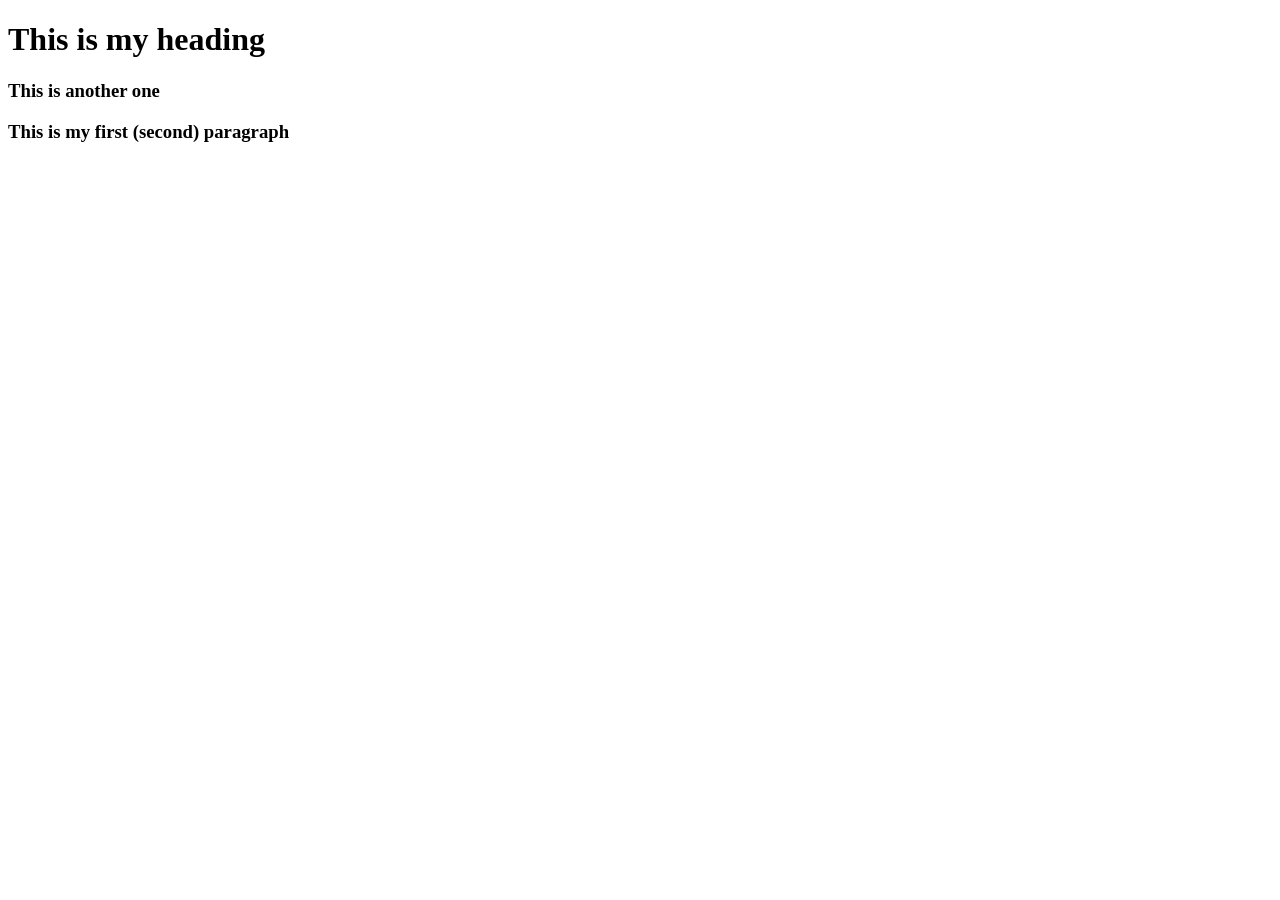
<file: ma1800-week-01-starter/headings-paragraphs/index.html>
<!DOCTYPE html>
<html lang="en">
<head>
  <meta charset="UTF-8">
  <meta name="viewport" content="width=device-width, initial-scale=1.0">
  <title>Headings and Paragraphs</title>
</head>
<body>
  <h1>This is my heading</h1>
  <h3>This is another one
    <p> This is my first (second) paragraph</p>
  </h3>

  <!-- Add different heading levels and paragraphs here -->


</html>
<html>  
  <body>
</file>
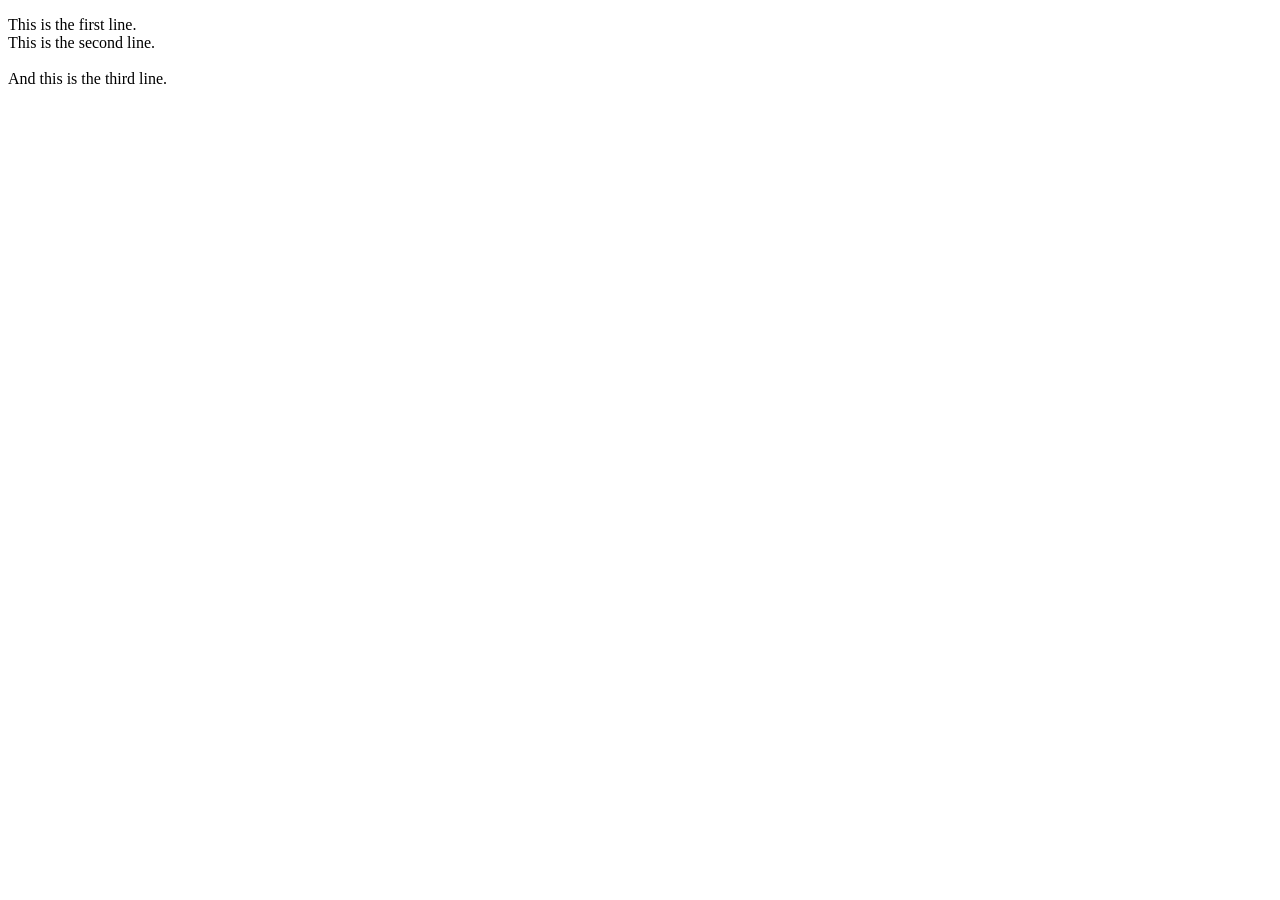
<file: ma1800-week-01-starter/line-breaks-rules/index.html>
<!DOCTYPE html>
<html lang="en">
<head>
  <meta charset="UTF-8">
  <meta name="viewport" content="width=device-width, initial-scale=1.0">
  <title>Line Breaks and Horizontal Rules</title>
</head>
<body>

  <p>This is the first line.
    <br>This is the second line. <br> <br>
    And this is the third line.</p>

    

  <!-- Add line breaks and horizontal rules -->

</body>
</html>
</file>
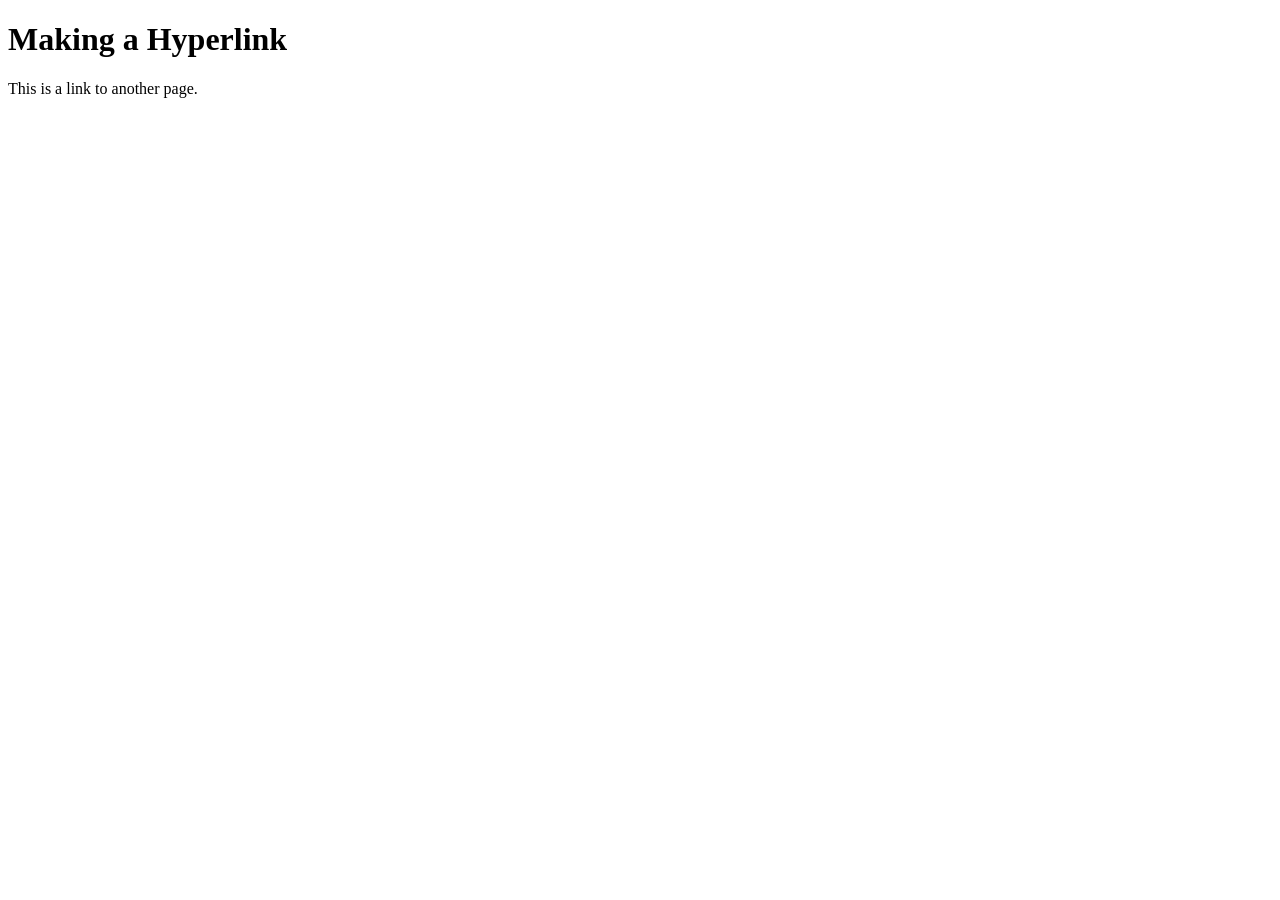
<file: ma1800-week-02-starter/hyperlinks/index.html>
<!DOCTYPE html>
<html lang="en">
<head>
  <meta charset="UTF-8">
  <meta name="viewport" content="width=device-width, initial-scale=1.0">
  <title>Hyperlinks</title>
</head>
<body>
  <h1>Making a Hyperlink</h1>
  <p>This is a link to another page.</p>

  <!-- Add a hyperlink to page1.html -->
</body>
</html>
</file>
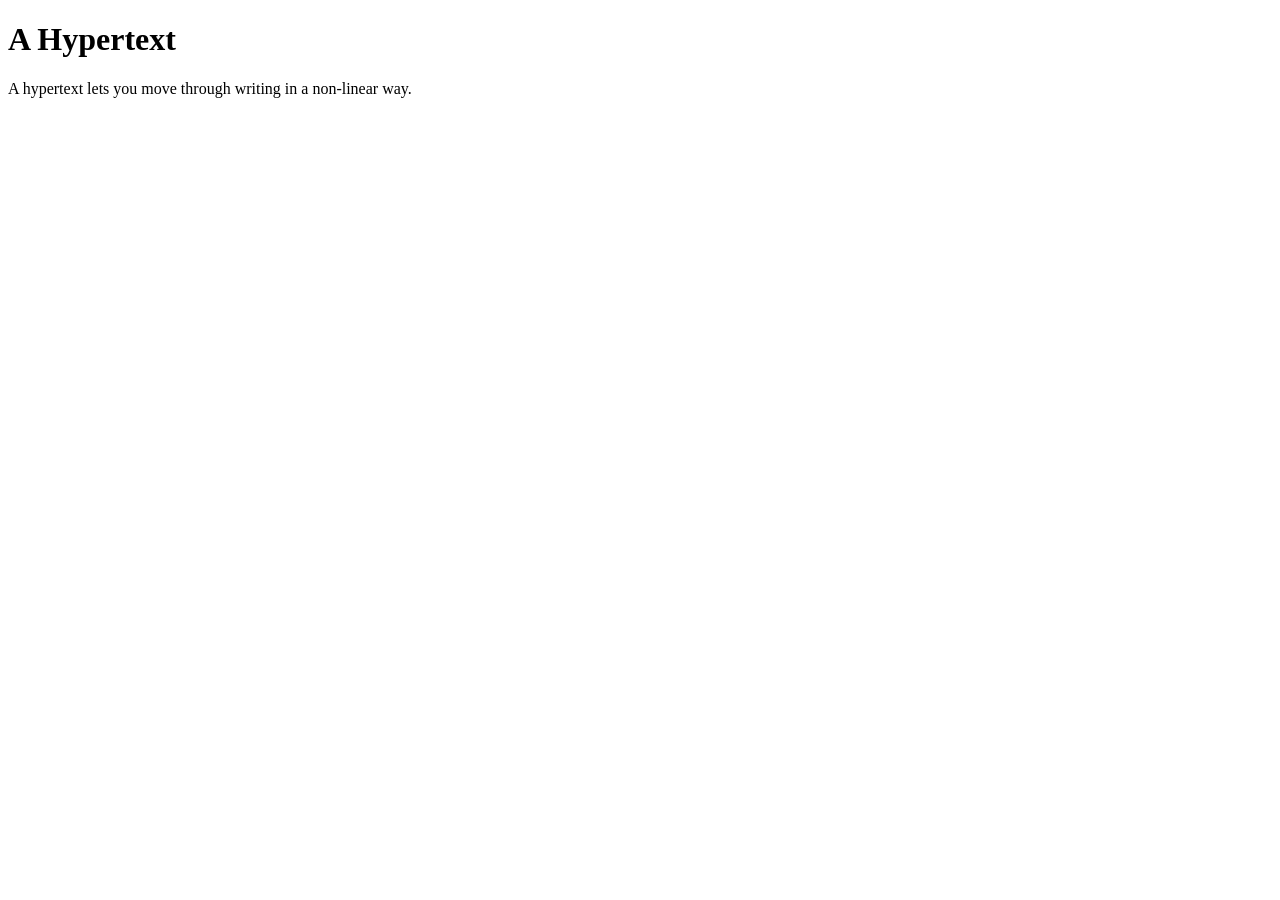
<file: ma1800-week-02-starter/hypertext/index.html>
<!DOCTYPE html>
<html lang="en">
<head>
  <meta charset="UTF-8">
  <meta name="viewport" content="width=device-width, initial-scale=1.0">
  <title>Hypertext</title>
</head>
<body>
  <h1>A Hypertext</h1>
  <p>A hypertext lets you move through writing in a non-linear way.</p>

  <!-- Add links to page1.html and page2.html -->
</body>
</html>
</file>
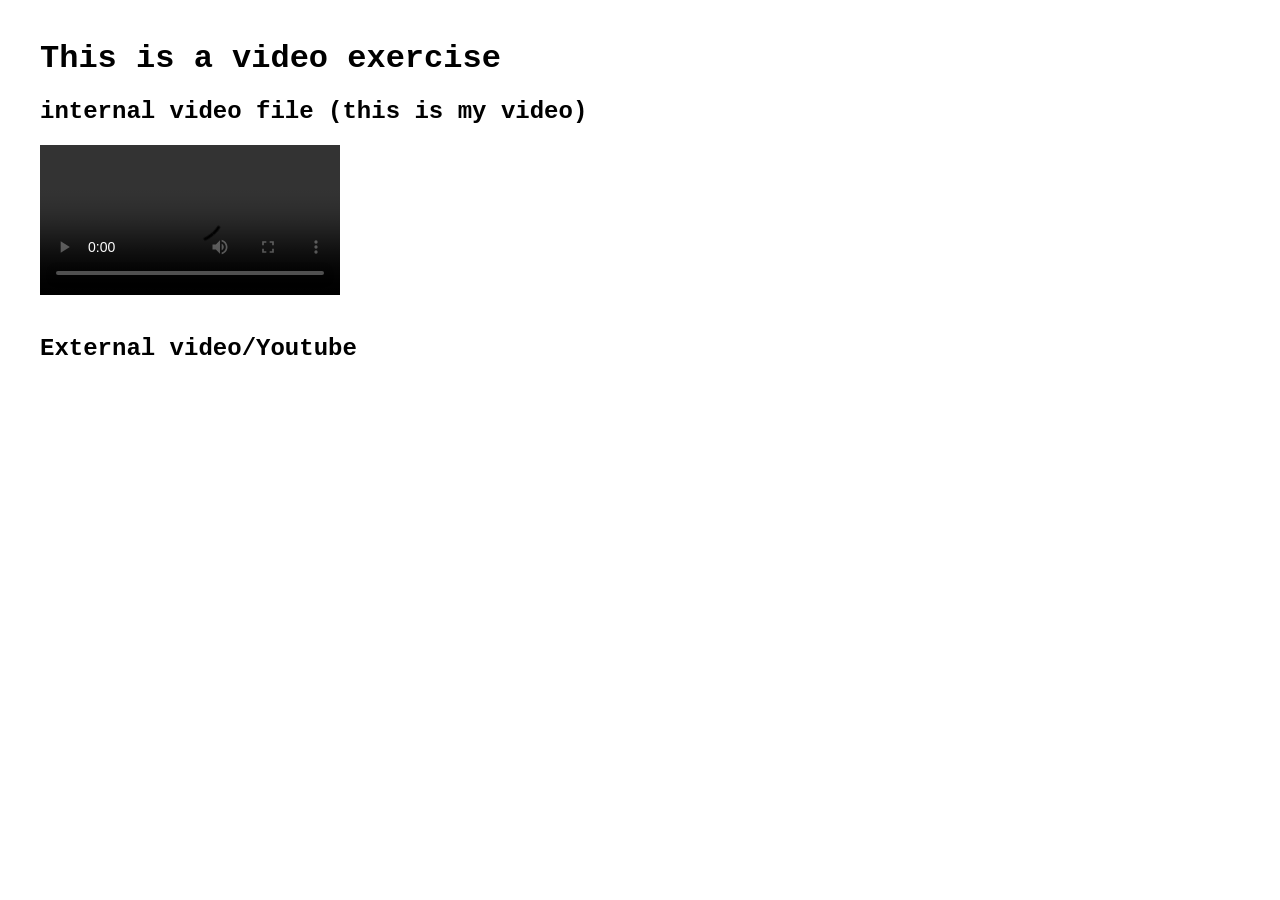
<file: week-09-project-draft/page2.html>
<html>
    <head>

        <style>
            body{

                font-family: 'Courier New', Courier, monospace;
                background:white ;
                margin: 40px;

        .video-box{ 
            width: 600px;
            margin-bottom: 40px;}

        


            }


        </style>




    </head>


    <body>

        <h1>This is a video exercise</h1>

        <div class="video-box">

            <h2>internal video file (this is my video)</h2>

            

            <video controls>
                <source src="assets-week-09/video-clip.mp4" type="video/mp4">


            </video>


        </div>

        <div class="video-box">

            <h2>External video/Youtube</h2>

        <iframe width="560" height="315" src="https://www.youtube.com/embed/7gODEWHNI38?si=CDB8a8HT7m3cdUjA" title="YouTube video player" frameborder="0" allow="accelerometer; autoplay; clipboard-write; encrypted-media; gyroscope; picture-in-picture; web-share" referrerpolicy="strict-origin-when-cross-origin" allowfullscreen></iframe>


        </div>




    </body>




















</html>
</file>
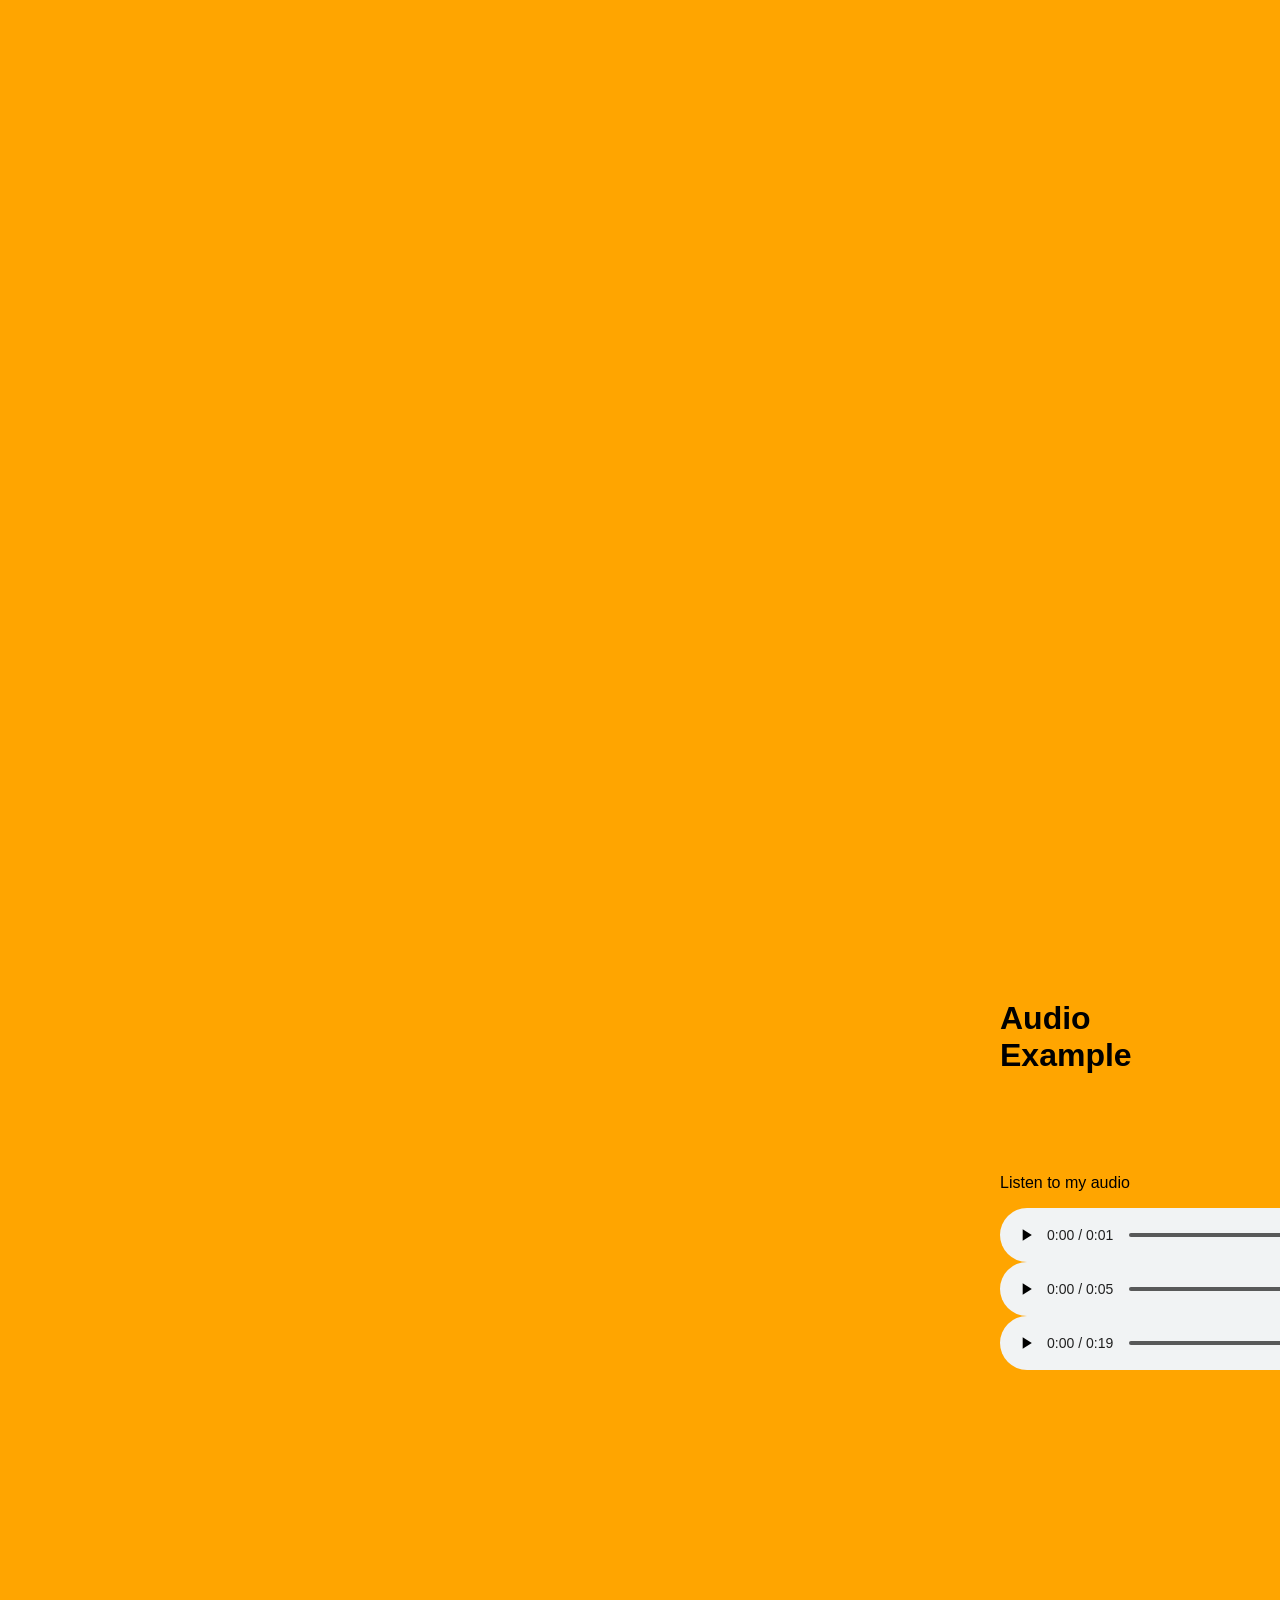
<file: week-09-project-draft/page3.html>
<html>


<head>
    <style>

        body{
            background: orange;
            font-family: 'Segoe UI', Tahoma, Geneva, Verdana, sans-serif;
            margin: 1000px;
        }
        .audio-box{

            width: 1000px;
            margin-top: 100px;
        }

        audio{
            width: 100%;
        }




    </style>




</head>


<body>

    <h1>Audio Example</h1>

    <div class="audio-box">

        <p> Listen to my audio</p>
        <audio controls>

            <source src="assets-week-09/pizzapoes__meow.mp3" type="audio/mpeg">


        </audio>


         <audio controls>

            <source src="assets-week-09/richerlandtv__cat-howlgrowl-2.mp3" type="audio/mpeg">

    


        </audio>

         <audio controls>

            <source src="assets-week-09/maleryberg__ringtone-trippy-cats.mp3" type="audio/mpeg">


        </audio>





    </div>






</body>









</html>
</file>
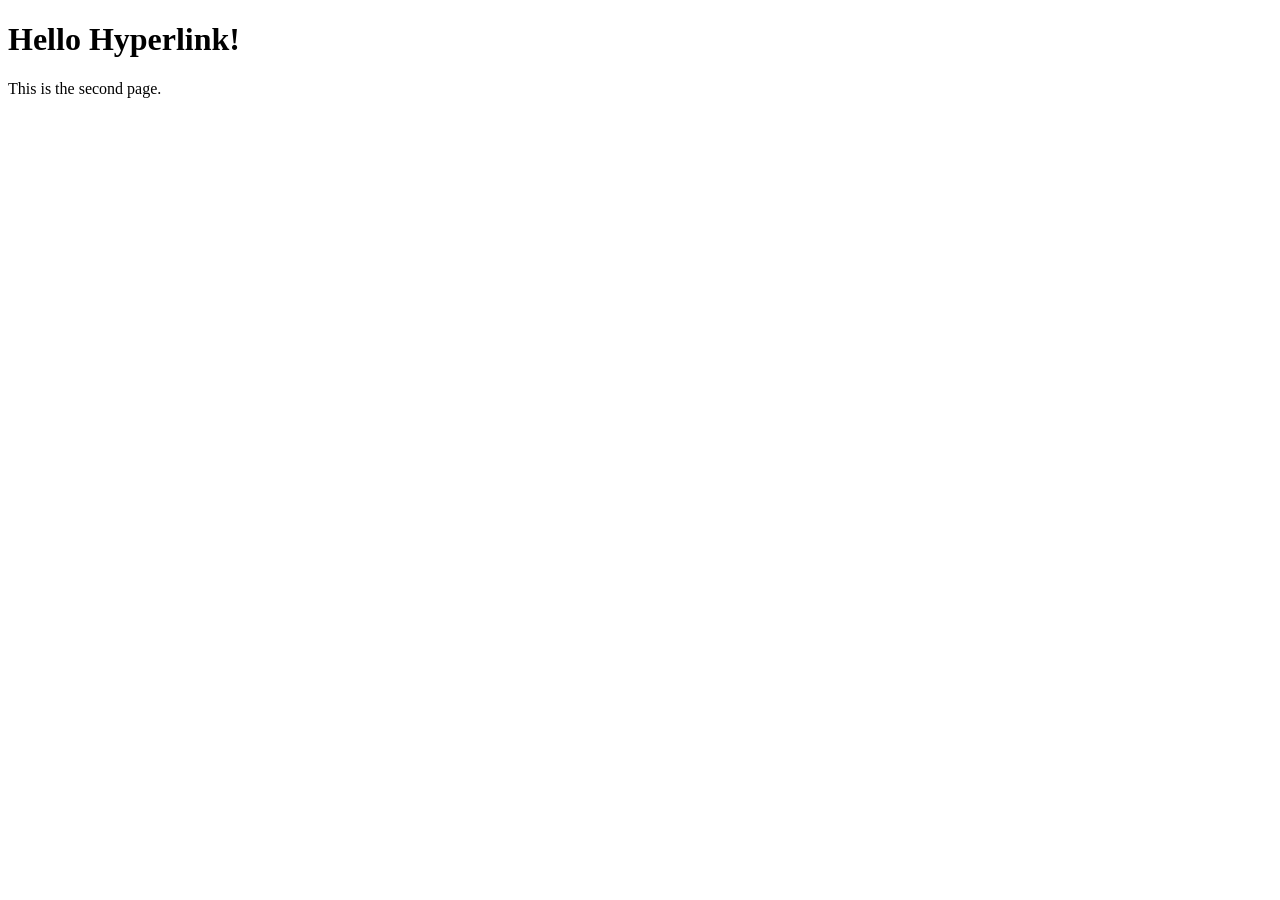
<file: ma1800-week-02-starter/hyperlinks/page1.html>
<!DOCTYPE html>
<html lang="en">
<head>
  <meta charset="UTF-8">
  <meta name="viewport" content="width=device-width, initial-scale=1.0">
  <title>Page 1</title>
</head>
<body>
  <h1>Hello Hyperlink!</h1>
  <p>This is the second page.</p>

  <!-- Add a link back to index.html -->
</body>
</html>
</file>
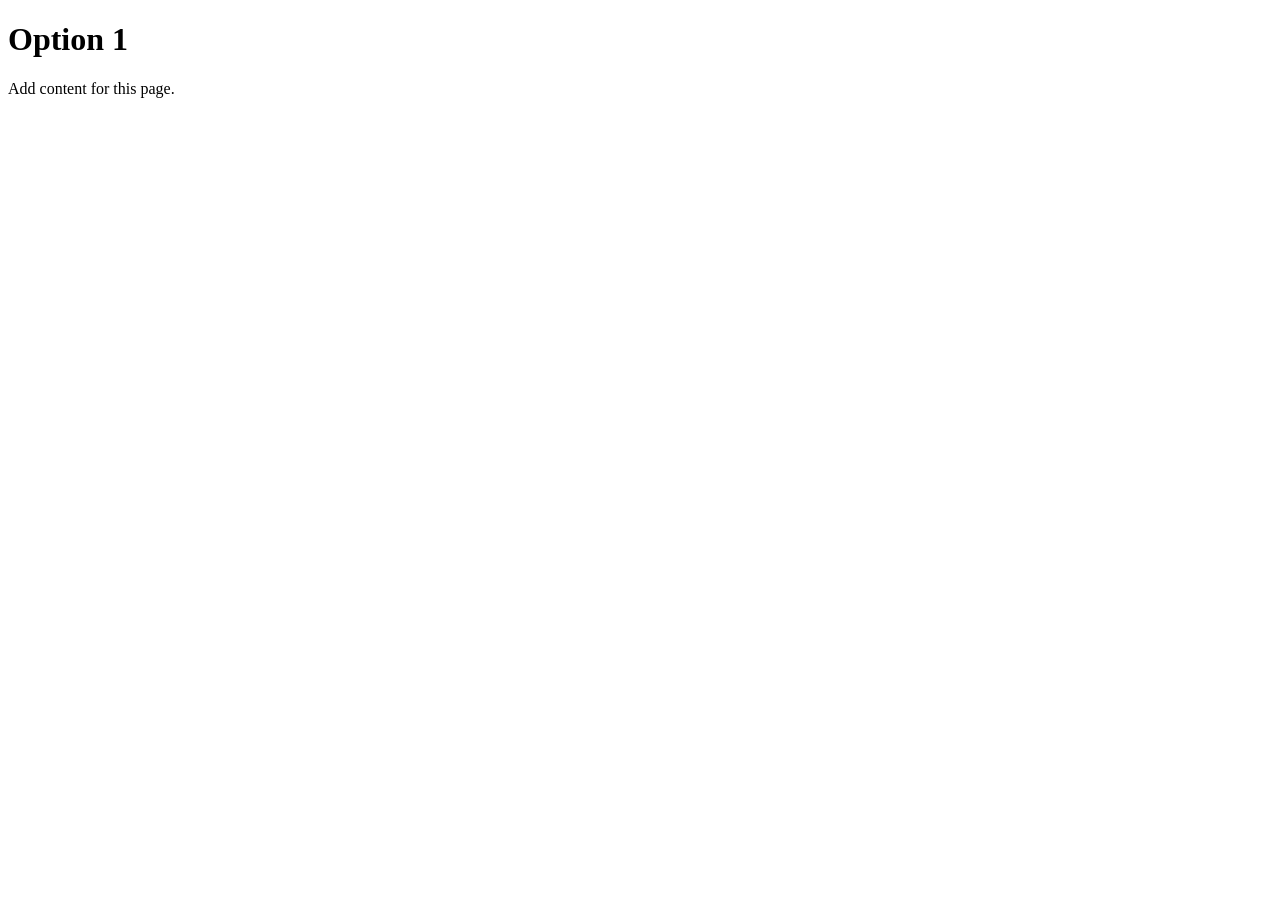
<file: ma1800-week-02-starter/hypertext/page1.html>
<!DOCTYPE html>
<html lang="en">
<head>
  <meta charset="UTF-8">
  <meta name="viewport" content="width=device-width, initial-scale=1.0">
  <title>Option 1</title>
</head>
<body>
  <h1>Option 1</h1>
  <p>Add content for this page.</p>

  <!-- Add links to connect this page to the other pages -->
</body>
</html>
</file>
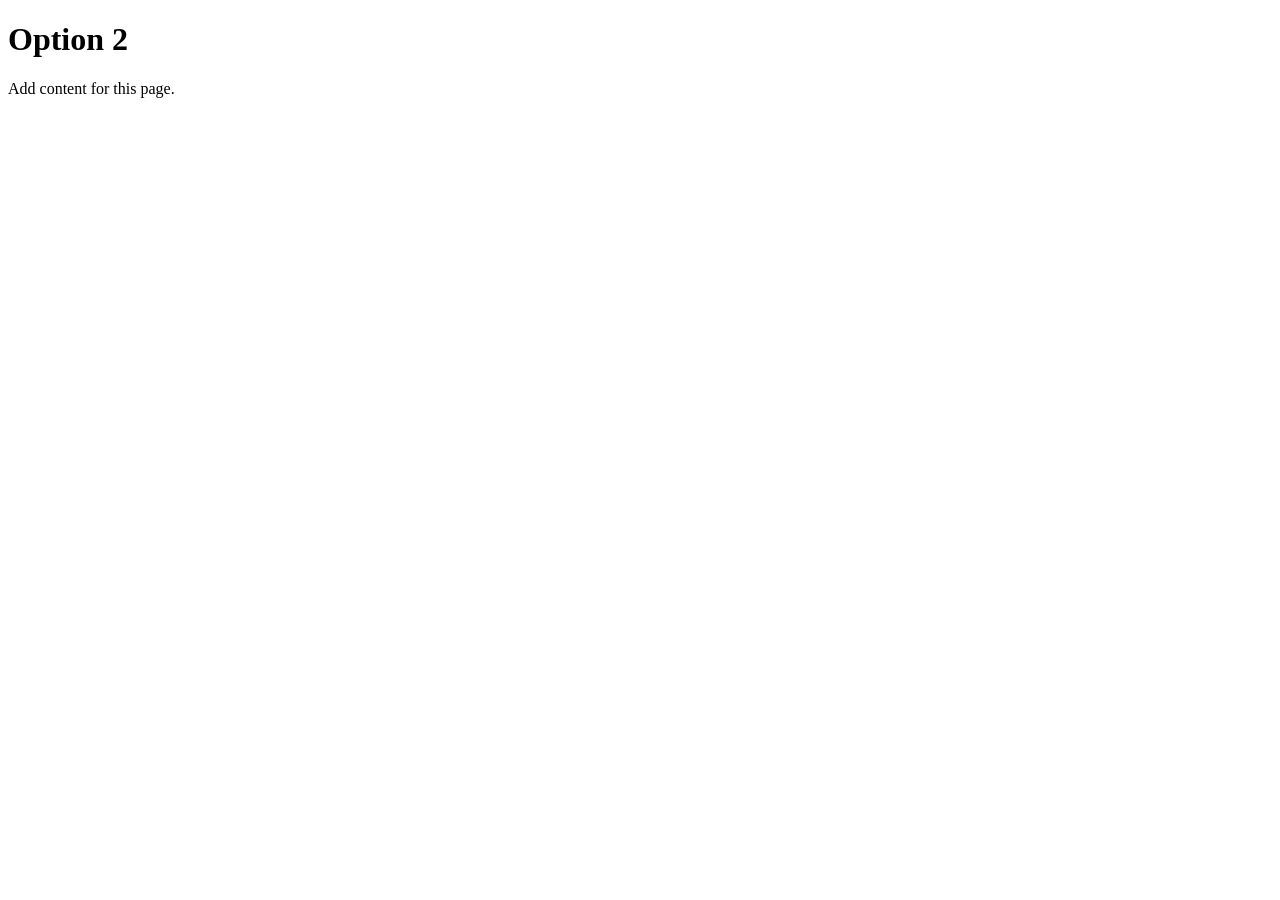
<file: ma1800-week-02-starter/hypertext/page2.html>
<!DOCTYPE html>
<html lang="en">
<head>
  <meta charset="UTF-8">
  <meta name="viewport" content="width=device-width, initial-scale=1.0">
  <title>Option 2</title>
</head>
<body>
  <h1>Option 2</h1>
  <p>Add content for this page.</p>

  <!-- Add links to connect this page to the other pages -->
</body>
</html>
</file>
